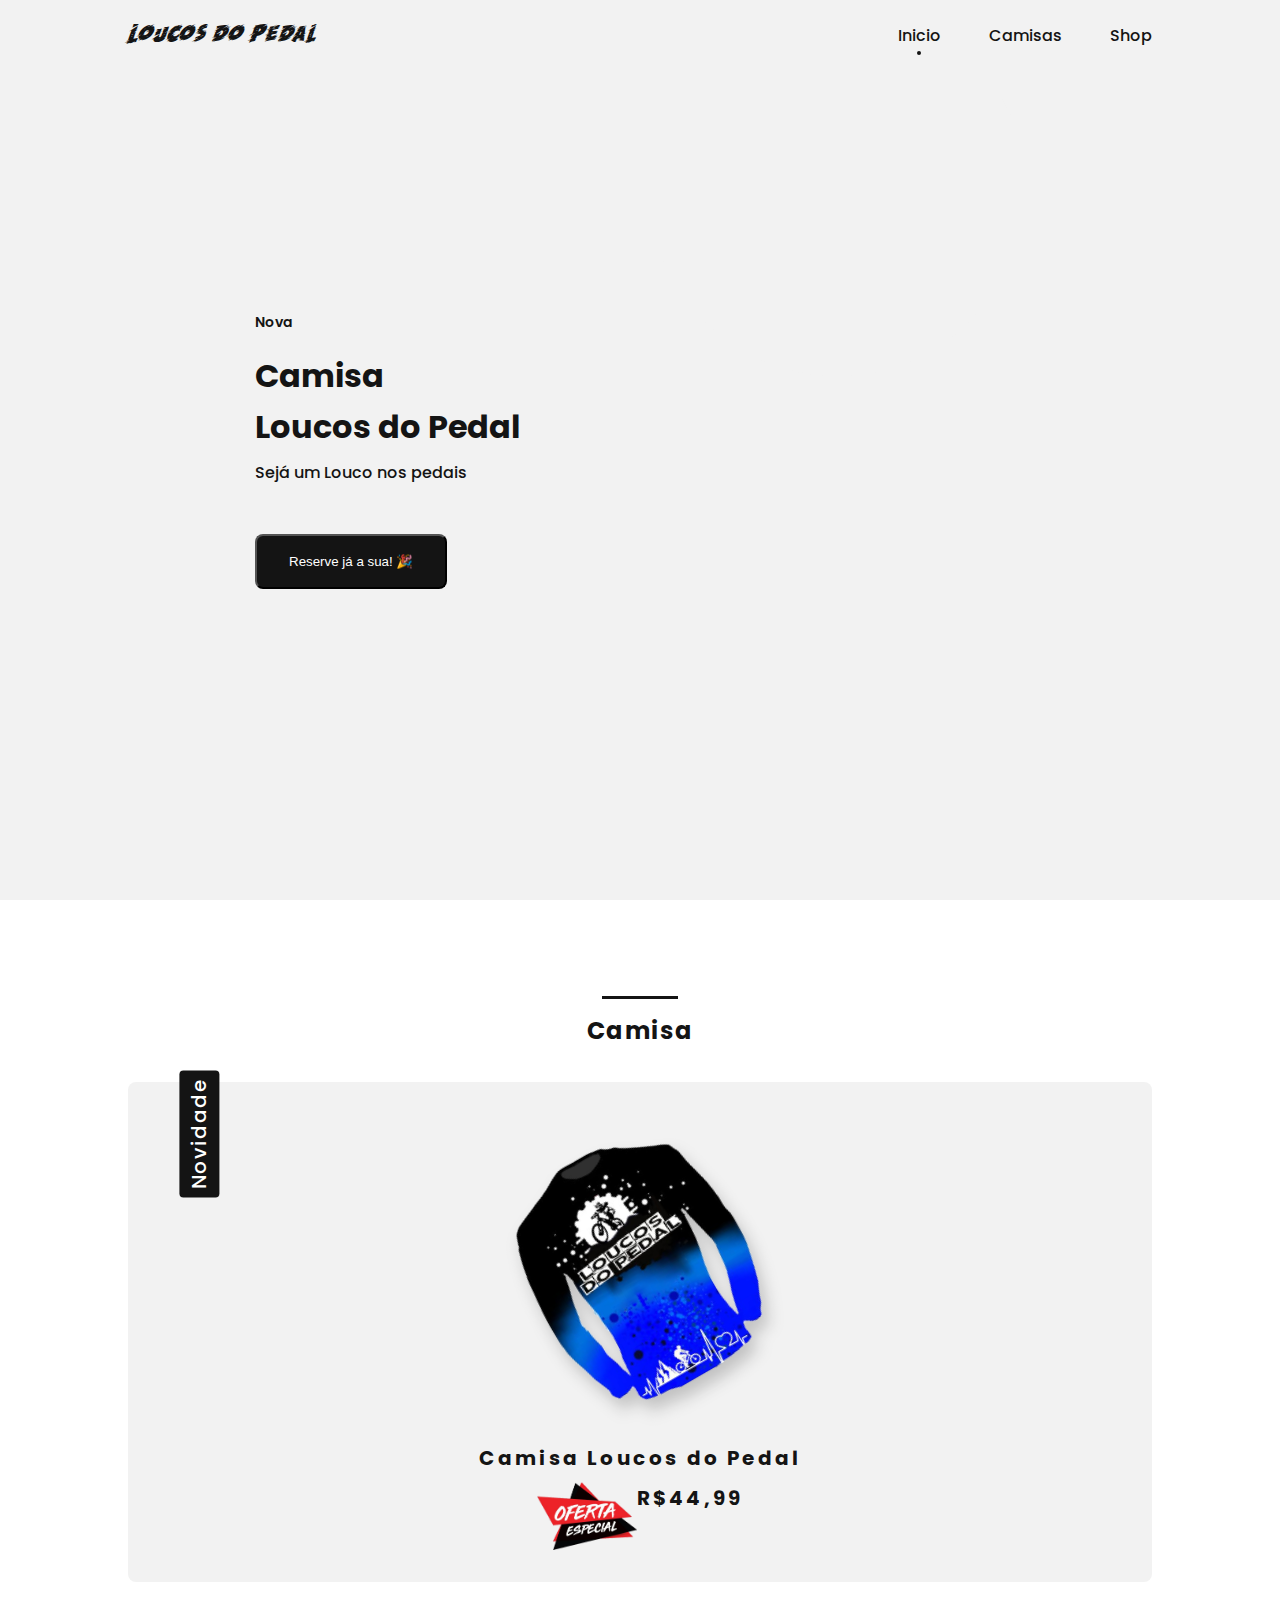
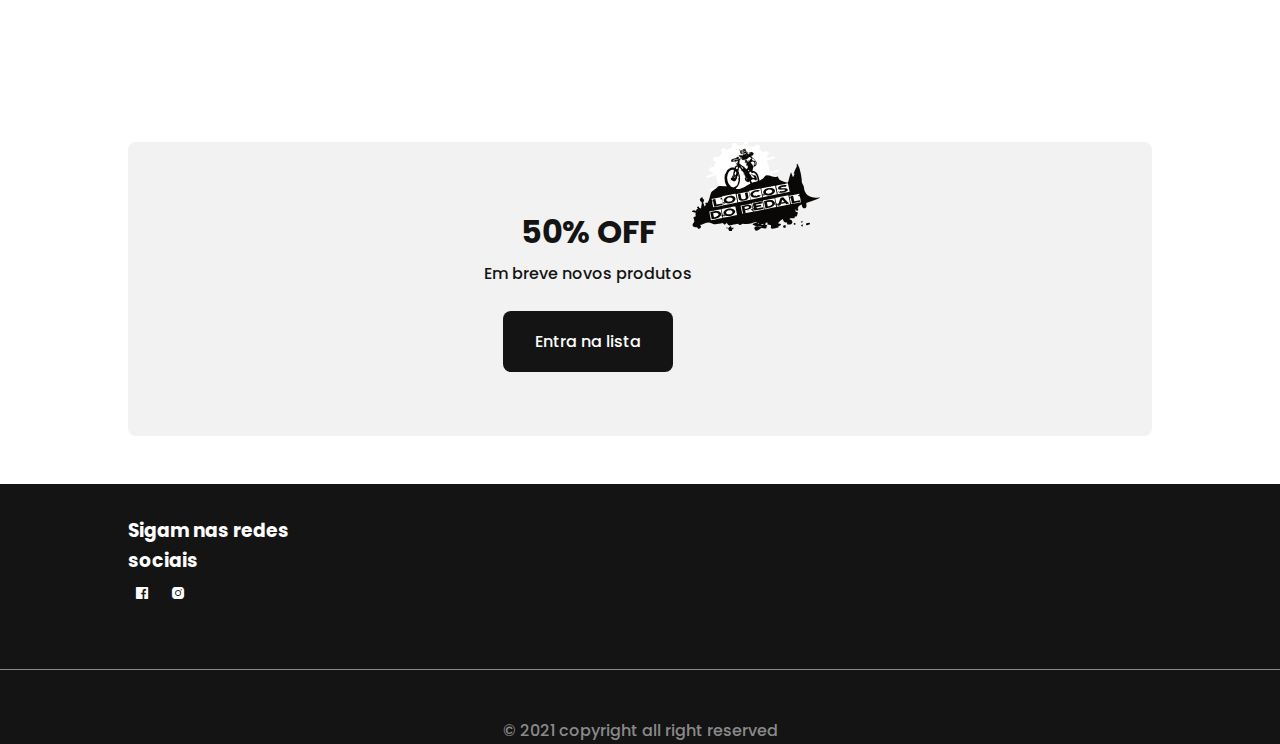
<file: index.html>
<!DOCTYPE html>
<html lang="pt-br">

<head>
    <meta charset="UTF-8">
    <meta name="viewport" content="width=device-width, initial-scale=1.0">
    <link rel="shortcut icon" href="./assets/img/logo.svg" type="image/x-icon">

    <!-- ===== CSS ===== -->
    <link rel="stylesheet" href="./assets/css/font.css">
    <link rel="stylesheet" href="./assets/css/styles.css">
    <link rel="stylesheet" href="./assets/css/modal.css">

    <!-- ===== BOX ICONS ===== -->
    <link href='https://unpkg.com/boxicons@2.0.7/css/boxicons.min.css' rel='stylesheet'>

    <title>Loucos do Pedal</title>
</head>

<body>

    <!--===== HEADER =====-->
    <header class="l-header" id="header">
        <nav class="nav bd-grid">
            <div class="nav__toggle" id="nav-toggle">
                <i class='bx bxs-grid'></i>
            </div>

            <a href="#" class="nav__logo">Loucos do Pedal</a>

            <div class="nav__menu" id="nav-menu">
                <ul class="nav__list">
                    <li class="nav__item"><a href="#home" class="nav__link active">Inicio</a></li>
                    <li class="nav__item"><a href="#featured" class="nav__link">Camisas</a></li>
                    <li class="nav__item"><a href="./shop.html" class="nav__link">Shop</a></li>
                </ul>
            </div>

        </nav>

    </header>

    <main class="l-main">
        <!--===== HOME =====-->
        <section class="home" id="home">
            <div class="home__container bd-grid">
                <div id="slider" class="home__sneaker">
                    <div class="home__shape"></div>
                    <img src="./assets/img/front.png" alt="" class="home__img">
                    <img src="./assets/img/back-full.png" alt="" class="home__img">
                </div>

                <div class="home__data">
                    <span class="home__new">Nova</span>
                    <h1 class="home__title">Camisa<br> Loucos do Pedal</h1>
                    <p class="home__description">Sejá um Louco nos pedais</p>
                    <button id="resev" class="button">Reserve já a sua! &#127881</button>
                </div>
            </div>
        </section>


        <!--===== FEATURED =====-->
        <section class="featured section" id="featured">
            <h2 class="section-title">Camisa</h2>

            <div class="featured__container bd-grid">
                <article class="sneaker">
                    <div class="sneaker__sale">Novidade</div>
                    <img src="./assets/img/front.png" alt="" class="sneaker__img">
                    <span class="sneaker__name">Camisa Loucos do Pedal</span>
                    <div style="display: flex; ">
                        <img width="100px" src="./assets/img/oferta.png" alt="" class="">
                        <span class="sneaker__preci">R$44,99</span>
                    </div>
                </article>
            </div>
        </section>

        <!--===== OFFER =====-->
        <section class="offer section">
            <div class="offer__container bd-grid">
                <div class="offer__data">
                    <h3 class="offer__title">50% OFF</h3>
                    <p class="offer__description">Em breve novos produtos</p>
                    <a href="#" class="button">Entra na lista</a>
                </div>

                <img src="./assets/img/logo.svg" alt="" class="offer__img">
            </div>
        </section>
    </main>

    <!--===== FOOTER =====-->
    <footer class="footer">
        <div class="footer__container bd-grid">

            <div class="footer__box">
                <h3 class="footer__title">Sigam nas redes sociais </h3>
                <div id="sosial_button" style="display: flex;">
                    <button class="footer__social"><i class='bx bxl-facebook-square'></i></button>
                    <button class="footer__social"><i class='bx bxl-instagram-alt' ></i></button>
                </div>
            </div>
        </div>
        <p class="footer__copy">&#169; 2021 copyright all right reserved</p>
    </footer>

    <div class="modal-container" id="modal-m">
        <div class="modal">
            <form action="https://sheetdb.io/api/v1/qf9by4ehh5tzt" method="POST" id='sheetdb-form'>
                <label for="">Nome:</label>
                <input id="user_name" style="width:110px" name="data[name]" required placeholder="Max 10 letras" type="text" maxlength="10"></br>

                <label for="">Número:</label>
                <input id="user_number" name="data[number]" style="width:50px"required placeholder="00" type="text" maxlength="2"></br>

                <div>
                    <input type="radio" required name="data[size]" value="PP">PP
                    <input type="radio" name="data[size]" value="P">P
                    <input type="radio" name="data[size]" value="M">M
                    <input type="radio" name="data[size]" value="G">G
                    <input type="radio" name="data[size]" value="GG">GG</br>
                </div>

                <div class="modal-camisa">
                    <img class="modal-img" src="./assets/img/back.png" alt="">
                    <div class="modal-box-name">
                        <p id="modal_name"><div id="default_name">SeuNome</div></p>
                    </div>
                    <div class="modal-box-number">
                        <p id="modal_number">00</p>
                    </div>
                </div>
                <div id="btnView"style="margin-bottom:30px"class="button">Visualizar</div><br/>
                <label for="">Número de telefone:</label><br/>
                <input name="data[phone]"required style="width:130px" placeholder="99999-9999" type="tel"><br/>
                <input class="button" type="submit" value="Aguardar pelo Whatsapp">
                <input type="hidden" name="data[date]" id="date">
            </form>
            <div>
            </div>
        </div>
    </div>
    <div class="modal-container modal-sosial" id="modal-s">
        <div class="modal-sosial">
            <img src="./assets/img/logo.svg" alt="" class="offer__img">
            Em breve...
        </div>
    </div>


    <!--===== MAIN JS =====-->
    <script src="./assets/js/main.js"></script>
    <script src="./assets/js/slider.js"></script>
    <script src="./assets/js/modal.js"></script>
    <script src="./assets/js/sheetDB.js"></script>

</body>

</html>
</file>
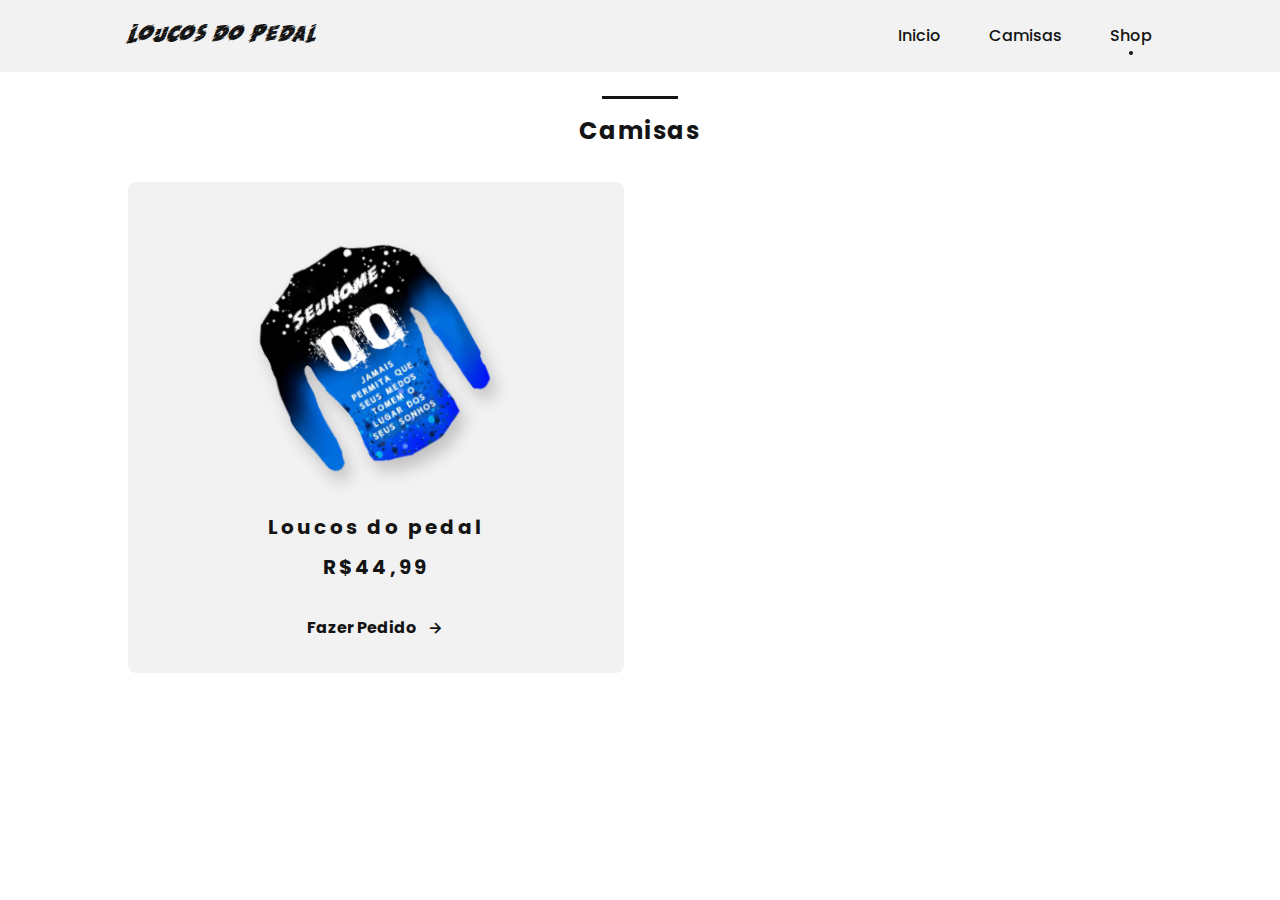
<file: shop.html>
<!DOCTYPE html>
<html lang="pt-br">
    <head>
        <meta charset="UTF-8">
        <meta name="viewport" content="width=device-width, initial-scale=1.0">

        <!-- ===== CSS ===== -->
        <link rel="stylesheet" href="./assets/css/font.css">
        <link rel="stylesheet" href="./assets/css/styles.css">

    <!-- ===== BOX ICONS ===== -->
    <link href='https://unpkg.com/boxicons@2.0.7/css/boxicons.min.css' rel='stylesheet'>


        <title>Responsive Ecommerce Website Sneakers</title>
    </head>
    <body>

        <!--===== HEADER =====-->
        <header class="l-header" id="header">
            <nav class="nav bd-grid">
                <div class="nav__toggle" id="nav-toggle">
                    <i class='bx bxs-grid'></i>
                </div>
    
                <a href="index.html" class="nav__logo">Loucos do Pedal</a>
    
                <div class="nav__menu" id="nav-menu">
                    <ul class="nav__list">
                        <li class="nav__item"><a href="./index.html" class="nav__link ">Inicio</a></li>
                        <li class="nav__item"><a href="./index.html#featured" class="nav__link">Camisas</a></li>
                        <li class="nav__item"><a href="#shop" class="nav__link active">Shop</a></li>
                    </ul>
                </div>
    
            </nav>
    
        </header>
        

        <main class="l-main">
            <section class="featured section" id="shop">
                <h2 class="section-title">Camisas</h2>
    
                <div class="featured__container bd-grid">
                    <article class="sneaker">
                        <img src="./assets/img/back-full.png" alt="" class="sneaker__img">
                        <span class="sneaker__name">Loucos do pedal</span>
                        <span class="sneaker__preci">R$44,99</span>
                        <a href="./index.html" class="button-light">Fazer Pedido<i class='bx bx-right-arrow-alt button-icon'></i></a>
                    </article>
                <div class="sneaker__pages bd-grid">
            </section>
            
        </main>
        
    <!--===== MAIN JS =====-->
    <script src="./assets/js/main.js"></script>
        
    </body>
</html>
</file>
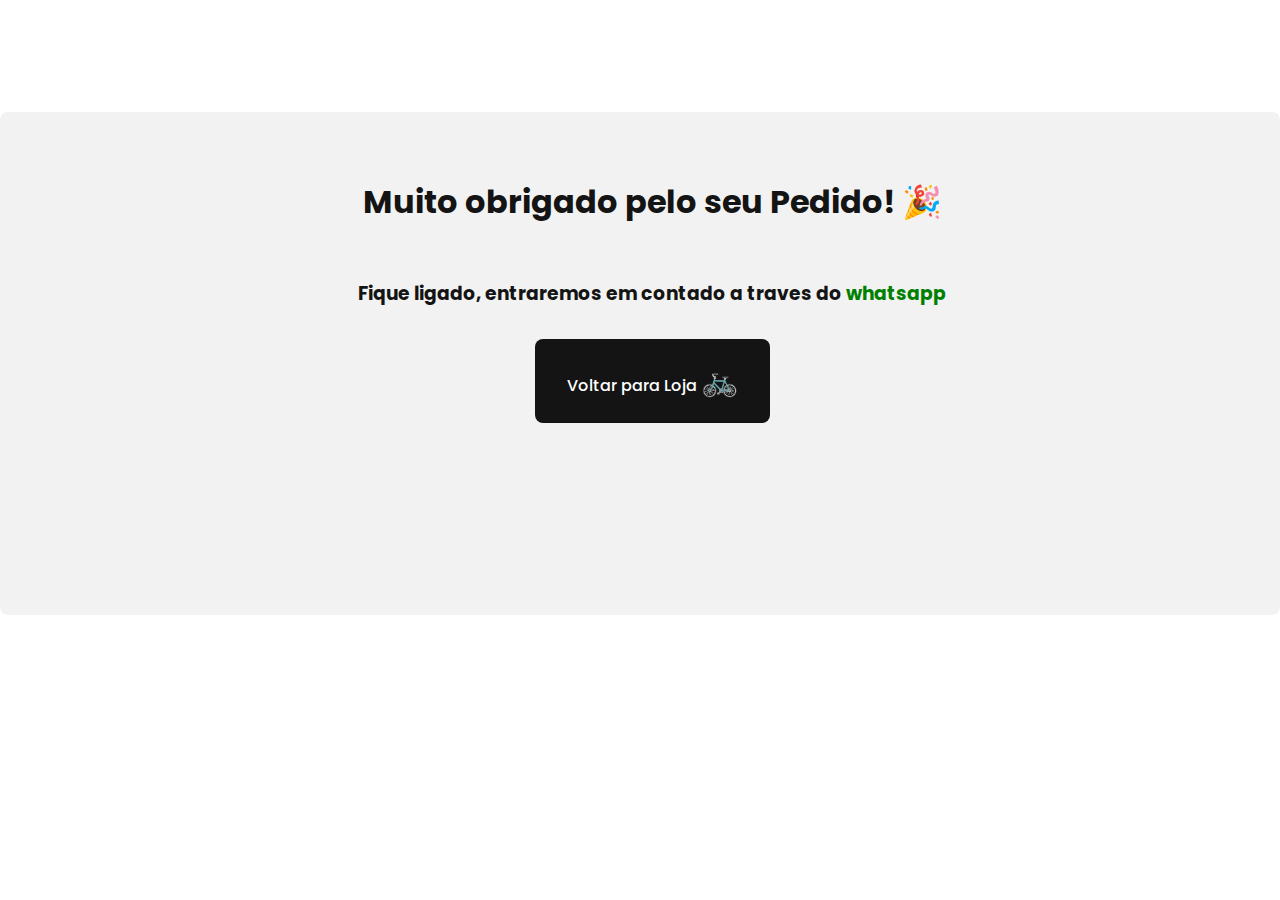
<file: pages/thank.html>
<!DOCTYPE html>
    <html lang="pt-br">
    <head>
        <meta charset="UTF-8">
        <meta name="viewport" content="width=device-width, initial-scale=1.0">
        <link rel="shortcut icon" href="./assets/img/logo.svg" type="image/x-icon">
        <link rel="stylesheet" href="../assets/css/styles.css">

        <title>Obrigado!</title>
    </head>
    <body>
        <main>
            <section class="offer section">
                <div class="offer__container">
                    <div class="offer__data" style="margin-bottom:-80px">
                            <h1 class="offer__title">Muito obrigado pelo seu Pedido! <span>&#127881</span> </h1>
                    </div>
                    <div class="offer__data">
                        <h3>
                                Fique ligado, entraremos em contado a traves do <span style="color:green">whatsapp</span> 
                        </h3>

                        <a href="../index.html"style="margin-top:30px" class="button">Voltar para Loja <span style="font-size:30px">&#128690</span></a>

                    </div>
            
                    <div class="offer__data">
                    </div>
                </div>
            </section>
        </main>
        <h1></h1>


        
    </body>
    </html>
</file>
<file: assets/css/font.css>
@font-face {
    font-family: "run";
    src: url(../fonts/run/run.ttf);
}

@font-face {
    src: url(../fonts/bronx/bronx.ttf);
    font-family: "bronx";
}
</file>
<file: assets/css/styles.css>
/*===== FONTS =====*/

@import url("https://fonts.googleapis.com/css2?family=Poppins:wght@400;500;600;700&display=swap");
.modal-sosial {
    font-family: run, sans-serif;
    align-items: center;
    text-align: center;
    background-color: var(--dark-color);
    color: white;
}
/*===== VARIABLES CSS =====*/
:root{
    --header-height: 3rem;


/*===== Font weight =====*/
    --font-medium: 500;
    --font-semi-bold: 600;
    --font-bold: 700;

/*===== Colors =====*/
    --dark-color: #141414;
    --dark-color-light: #8A8A8A;
    --dark-color-lighten: #F2F2F2;
    --white-color: #FFF;

/*===== Font and typography =====*/
    --body-font: 'Poppins', sans-serif;
    --big-font-size: 1.25rem;
    --bigger-font-size: 1.5rem;
    --biggest-font-size: 2rem;
    --h2-font-size: 1.25rem;
    --normal-font-size: .938rem;
    --smaller-font-size: .813rem;

/*===== Margenes =====*/
    --mb-1: .5rem;
    --mb-2: 1rem;
    --mb-3: 1.5rem;
    --mb-4: 2rem;
    --mb-5: 2.5rem;
    --mb-6: 3rem;
 
/*===== z index =====*/
    --z-fixed: 100;

/*===== Rotate img =====*/
    --rotate-img: rotate(-30deg);
}

@media screen and (min-width: 768px){
    :root{
    --big-font-size: 1.5rem;
    --bigger-font-size: 2rem;
    --biggest-font-size: 3rem;
    --normal-font-size: 1rem;
    --smaller-font-size: .875rem;

    }
}

/*===== BASE =====*/
*,::before,::after{
    box-sizing: border-box;
}

html{
    scroll-behavior: smooth;
}

body{
    margin: var(--header-height) 0 0 0;
    font-family: var(--body-font);
    font-size: var(--normal-font-size);
    font-weight: var(--font-medium);
    color: var(--dark-color);
    line-height: 1.6;
}

h1,h2,h3,p,ul{
    margin: 0;
}

ul{
    padding: 0;
    list-style: none;
}

a{
    text-decoration: none;
    color: var(--dark-color);
}

img{
    max-width: 100%;
    height: auto;
    display: block;
}

/*===== CLASS CSS ===== */
.section{
    padding: 5rem 0 2rem;
}
.section-title{
    position: relative;
    font-size: var(--big-font-size);
    margin-bottom: var(--mb-4);
    text-align: center;
    letter-spacing: .1rem;
}

.section-title::after{
    content: '';
    position: absolute;
    width: 56px;
    height: .18rem;
    top: -1rem;
    left: 0;
    right: 0;
    margin: auto;
    background-color: var(--dark-color);
}

/*===== LAYOUT =====*/
.bd-grid{
    max-width: 1024px;
    display: grid;
    grid-template-columns: 100%;
    column-gap: 2rem;
    width: calc(100% - 2rem);
    margin-left: var(--mb-2);
    margin-right: var(--mb-2);
}

.l-header{
    width: 100%;
    position: fixed;
    top: 0;
    left: 0;
    z-index: var(--z-fixed);
    background-color: var(--dark-color-lighten);
}

/*===== NAV =====*/
.nav{
    height: var(--header-height);
    display: flex;
    justify-content: space-between;
    align-items: center;
}

@media screen and (max-width: 768px){
    .nav__menu{
        position: fixed;
        top: var(--header-height);
        left: -100%;
        width: 70%;
        height: 100%;
        padding: 2rem;
        background-color: var(--white-color);
        transition: .5s;
    }
}

.nav__item{
    margin-bottom: var(--mb-4);
}

.nav__logo{
    font-family: run;
}

.nav__toggle, .nav__shop{
    font-size: 1.3rem;
    cursor: pointer;
}

/*Show menu*/
.show{
    left: 0;
}

/*Active link*/
.active{
    position: relative;
}

.active::before{
    content: '';
    position: absolute;
    bottom: -.5rem;
    left: 45%;
    width: 4px;
    height: 4px;
    background-color: var(--dark-color);
    border-radius: 50%;
}


/*Change color header*/
.scroll-header{
    background-color: var(--white-color);
    box-shadow: 0 2px 4px rgba(0,0,0,.1);
}

/*===== HOME =====*/
.home{
    background-color: var(--dark-color-lighten);
    overflow: hidden;
}

.home__container{
    height: calc(100vh - var(--header-height));
}

.home__sneaker{
    position: relative;
    display: flex;
    justify-content: center;
    align-self: center;
    width: 100%;
    height: 100%;
}

.home__shape{
    background-color: var(--dark-color-lighten);
    border-radius: 50%;
}

.home__img{
    position: absolute;
    top: 1.5rem;
    max-width: initial;
    width: 205px;
}

.home__sneaker img {
    opacity: 0;
    transition: opacity 800ms;
}

.home__sneaker img.selected {
    opacity: 1;
}

.home__img img.selected {
    opacity: 1;
}

.home__new{
    display: block;
    font-size: var(--smaller-font-size);
    font-weight: var(--font-semi-bold);
    margin-bottom: var(--mb-2);
}

.home__title{
    font-size: var(--bigger-font-size);
    margin-bottom: var(--mb-1);
}

.home__description{
    margin-bottom: var(--mb-6);
}
/*BUTTONS*/
.button{
    display: inline-block;
    background-color: var(--dark-color);
    color: var(--white-color);
    padding: 1.125rem 2rem;
    font-weight: var(--font-medium);
    border-radius: .5rem;
    transition: .3sec;
}

.button:hover{
    transform: translateY(-.25rem);
}

.button-light{
    display: inline-flex;
    color: var(--dark-color);
    font-weight: var(--font-bold);
    align-items: center;
}

.button-icon{
    font-size: 1.25rem;
    margin-left: var(--mb-1);
    transition: .3s;
}

.button-light:hover .button-icon{
    transform: translateX(.25rem);
}
/*===== FEATURED =====*/

.featured__container{
    row-gap: 2rem;
    grid-template-columns: repeat(auto-fit, minmax(220px, 1fr));
}

.sneaker{
    position: relative;
    display: flex;
    flex-direction: column;
    align-items: center;
    padding: 2rem;
    background-color: var(--dark-color-lighten);
    border-radius: .5rem;
    transition: .3s;
}

.sneaker__sale{
    position: absolute;
    left: .5rem;
    background-color: var(--dark-color);
    color: var(--white-color);
    padding: .25rem .5rem;
    border-radius: .25rem;
    font-size: var(--h2-font-size);
    transform: rotate(-90deg);
    letter-spacing: .1rem;
}

.sneaker__img{
    width: 220px;
    margin-top: var(--mb-3);
    margin-bottom: var(--mb-6);
    transform: var(--rotate-img);
    filter: drop-shadow(0 12px 8px rgba(0,0,0,.2));
}

.sneaker__name, .sneaker__preci{
    font-size: var(--h2-font-size);
    letter-spacing: .2rem;
    font-weight: var(--font-bold);
}

.sneaker__name{
    margin-bottom: var(--mb-1);
}

.sneaker__preci{
    margin-bottom: var(--mb-4);
}

.sneaker:hover{
    transform: translateY(-.5rem);
}

.sneaker__pages{
    margin-top: var(--mb-6);
}

.sneaker__pag{
    padding: .5rem 1rem;
    border: 1px solid var(--dark-color);
}

.sneaker__pag:hover{
    background-color: var(--dark-color);
    color: var(--white-color);
}
/*===== COLLECTION =====*/
.collection__container{
    row-gap: 2rem;
    justify-content: center;
}

.collection__card{
    position: relative;
    display: flex;
    height: 328px;
    background-color: var(--dark-color-lighten);
    padding: 2rem;
    border-radius: .5rem;
    transition: .3s;
}

.collection__data{
    align-self: flex-end;
}

.collection__img{
    position: absolute;
    top: 0;
    right: 0;
    width: 230px;
}

.collection__name{
    font-size: var(--bigger-font-size);
    margin-bottom: .25rem;
}

.collection__description{
    margin-bottom: var(--mb-2);
}

.collection__card:hover{
    transform: translateY(-.5rem);
}

/*===== OFFER =====*/
.offer__container{
    grid-template-columns: 55% 45%;
    column-gap: 0;
    background-color: var(--dark-color-lighten);
    border-radius: .5rem;
    justify-content: center;    
}

.offer__data{
    padding: 4rem 0 4rem 1.5rem;
}

.offer__title{
    font-size: var(--bigger-font-size);
    margin-bottom: .25rem;
}

.offer__description{
    margin-bottom: var(--mb-3);
}

.offer__img{
    width: 8rem;
}

/*===== NEWSLETTER =====*/

.newsletter__container{
    background-color: var(--dark-color);
    color: var(--white-color);
    padding: 2rem .5rem;
    border-radius: .5rem;
    text-align: center;    
}

.newsletter__title{
    font-size: var(--bigger-font-size);
    margin-bottom: var(--mb-2);
}

.newsletter__description{
    margin-bottom: var(--mb-5);
}

.newsletter__subscribe{
    display: flex;
    column-gap: .5rem;
    background-color: white;
    padding: .5rem;
    border-radius: .5rem;
}

.newsletter__input{
    outline: none;
    border: none;
    width: 90%;
    font-size: var(--normal-font-size);
}

.newsletter__input::placeholder{
    color: var(--dark-color);
    font-family: var(--body-font);
    font-size: var(--normal-font-size);
    font-weight: var(--font-semi-bold);
}
/*===== FOOTER =====*/
.footer{
    background-color: var(--dark-color);
    color: var(--white-color);

}

.footer__container{
    padding: 2rem 0;
    row-gap: 1.5rem;
    margin-bottom: 2rem;
    grid-template-columns: repeat(4, 1fr);
}

.footer__title{
    margin-bottom: .5rem;
}

.footer__deal{
    margin-bottom: 1rem;
}

.footer__store{
    width: 100px;
}

.footer__link, footer__social{
    color: var(--dark-color-light);
}

.footer__link:hover{
    text-decoration: underline;
}

.footer__social{
    background-color: transparent;
    border: none;
    font-size: 1rem;
    margin-right: .5rem;
    color: var(--white-color);
    cursor: pointer;
}

.footer__copy{
    border-top: 1px solid var(--dark-color-light);
    padding-top: 3rem;
    text-align: center;
    color: var(--dark-color-light);
    font-size: var(--small-font-size);
}
/* ===== MEDIA QUERIES=====*/
@media screen and (min-width: 576px){
    .collection__container{
        grid-template-columns: 415px;
    }
    .collection__img{
        width: 260px;
    }

    .offer__container{
        grid-template-columns: max-content max-content;
    }
    .offer__data{
        text-align: center;
    }

    .new__mens{
        align-items: center;
    }
}

@media screen and (min-width: 768px){
    body{
        margin: 0;
    }

    .section{
        padding: 7rem 0 3rem;
    }

    .section-title::after{
        width: 76px;
    }

    .nav{
        height: calc(var(--header-height) + 1.5rem);
    }

    .nav__menu{
        margin-left: auto;
    }

    .nav__list{
        display: flex;
    }
    
    .nav__item{
        margin-left: var(--mb-6);
        margin-bottom: 0;
    }
    
    .nav__toggle{
        display: none;
    }


    .home__container{
        height: 100vh;
        grid-template-columns: max-content max-content;
        justify-content: center;
        align-items: center;
    }
    .home__sneaker{
        order: 1;
    }
    .home__shape{
        width: 376px;
        height: 376px;
    }
    .home__img{
        width: 470px;
        top: 3.5rem;
        right: 0;
        left: -3rem;
    }
    .newsletter__container{
        grid-template-columns: max-content max-content;
        justify-content: center;
        align-items: center;
        padding: 4.5rem 2rem;
        column-gap: 3rem;
    }

    .newsletter__description{
        margin-bottom: 0;
    }

    .newsletter__subscribe{
        width: 360px;
        height: max-content;
    }
}

@media screen and (min-width: 1024px){
    .bd-grid{
        margin-left: auto;
        margin-right: auto;
    }

    .home__container{
        column-gap: 8rem;
    }

    .collection__container{
        grid-template-columns: repeat(2, 415px);
    }

    .new__container{
        grid-template-columns: max-content 1fr;
    }

    .new__mens{
        align-items: initial;
        justify-content: flex-end;
        padding: 4rem 2rem;
    }

    .new__mens-img{
        margin-bottom: var(--mb-6);
    }
}
</file>
<file: assets/css/modal.css>
.modal-container {
    width: 100vw;
    height: 100vh;
    background: rgba(0, 0, 0, 0.5);
    position: fixed;
    top: 0px;
    left: 0px;
    z-index: 2000;
    display: none;
    justify-content: center;
    align-items: center;
}

.modal-container.mostrar {
    display: block;
}

.modal {
    display: flex;
    background: white;
    width: 60%;
    min-width: 300px;
    margin: 0 auto;
    padding: 70px 40px;
    position: relative;
    justify-content: center;
}
.modal-img {
    display: flex;
    min-width: 200px;
    width: 2rem;
}

.modal-camisa {
    position: relative;
}

.modal-box-name {
    font-family: run;
    text-align: center;
    color: white;
    position: absolute;
    top: 30px;
    left: 3rem;
    font-size: 1rem;
}

.modal-box-number {
    font-family: bronx;
    text-align: center;
    color: white;
    position: absolute;
    top: 60px;
    left: 70px;
    font-size: 2.4rem;
}

#btnView {
    cursor: pointer;
}
@keyframes modal {
    from {
        opacity: 0;
        transform: translate3d(0, -60px, 0);
    }
    to {
        opacity: 1;
        transform: translate3d(0, 0, 0);
    }
}

.mostrar .modal {
    animation: modal 0.3s;
}
</file>
